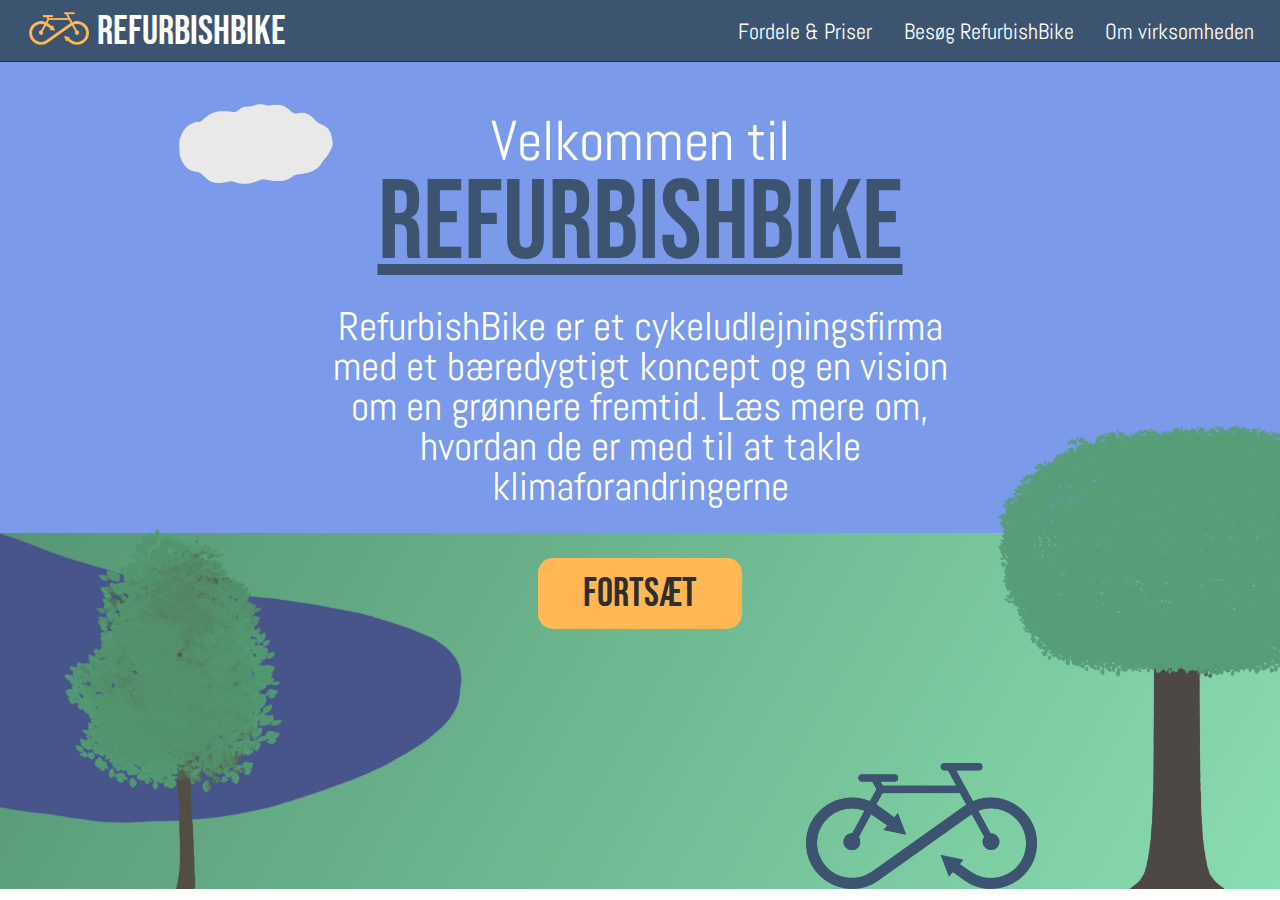
<file: index.html>
<!DOCTYPE html>
<html lang="da">
  <head>
    <meta charset="UTF-8" />
    <meta http-equiv="X-UA-Compatible" content="IE=edge" />
    <meta name="viewport" content="width=device-width, initial-scale=1.0" />
    <title>RefurbishBike | Forside</title>
    <link
      rel="shortcut icon"
      type="image/x-icon"
      href="img/favicon/android-chrome-192x192.png"
    />
    <link rel="stylesheet" href="css/style.css" />
    <link rel="preconnect" href="https://fonts.googleapis.com" />
    <link rel="preconnect" href="https://fonts.gstatic.com" crossorigin />
    <link
      href="https://fonts.googleapis.com/css2?family=Bebas+Neue&display=swap"
      rel="stylesheet"
    />
    <link rel="preconnect" href="https://fonts.googleapis.com" />
    <link rel="preconnect" href="https://fonts.gstatic.com" crossorigin />
    <link
      href="https://fonts.googleapis.com/css2?family=Abel&display=swap"
      rel="stylesheet"
    />
  </head>

  <body>
    <div id="page1">
      <header>
        <nav>
          <ul id="logo">
            <li>
              <a href="index.html"
                ><img
                  src="img/logo/refurbishbike-logo-orange-bæredygtig-cykel-250x250.png"
                  alt="RefurbishBike orange cykel logo"
              /></a>
            </li>
            <li><a id="logo-text" href="index.html">RefurbishBike</a></li>
          </ul>
          <ul id="menu">
            <li class="menu-item">
              <a href="benefits.html">Fordele &#38; Priser</a>
            </li>
            <li class="menu-item">
              <a href="https://refurbishbike.com/" target="_blank"
                >Besøg RefurbishBike</a
              >
            </li>
            <li class="menu-item">
              <a href="about.html">Om virksomheden</a>
            </li>
          </ul>
        </nav>
      </header>
      <div id="landing-page">
        <div id="skybox">
          <div id="lp-header">
            <p class="fade-in1">Velkommen til</p>
            <h1 class="fade-in2">RefurbishBike</h1>
          </div>
          <img
            id="tree1"
            src="img/elements/trees/Træ1-cropped.png"
            alt="Stort grønt træ"
          />
          <p class="fade-in3">
            RefurbishBike er et cykeludlejningsfirma med et bæredygtigt koncept
            og en vision om en grønnere fremtid. Læs mere om, hvordan de er med
            til at takle klimaforandringerne
          </p>
        </div>
        <img
          id="cloud"
          src="img/elements/clouds/Sky1.png"
          alt="Sky på himlen"
        />
        <img
          id="tree2"
          src="img/elements/trees/Træ13.png"
          alt="Lille grønt træ"
        />
        <img id="water" src="img/elements/water/Vand1.png" alt="Lille blå sø" />
        <img
          id="bike"
          src="img/logo/refurbishbike-logo-blå-bæredygtig-cykel.png"
          alt="Blå RefurbishBike cykel"
          class="slide-in-left"
        />
        <a id="lp-button" href="concept.html" class="fade-in4">Fortsæt</a>
      </div>
    </div>
  </body>
</html>
</file>
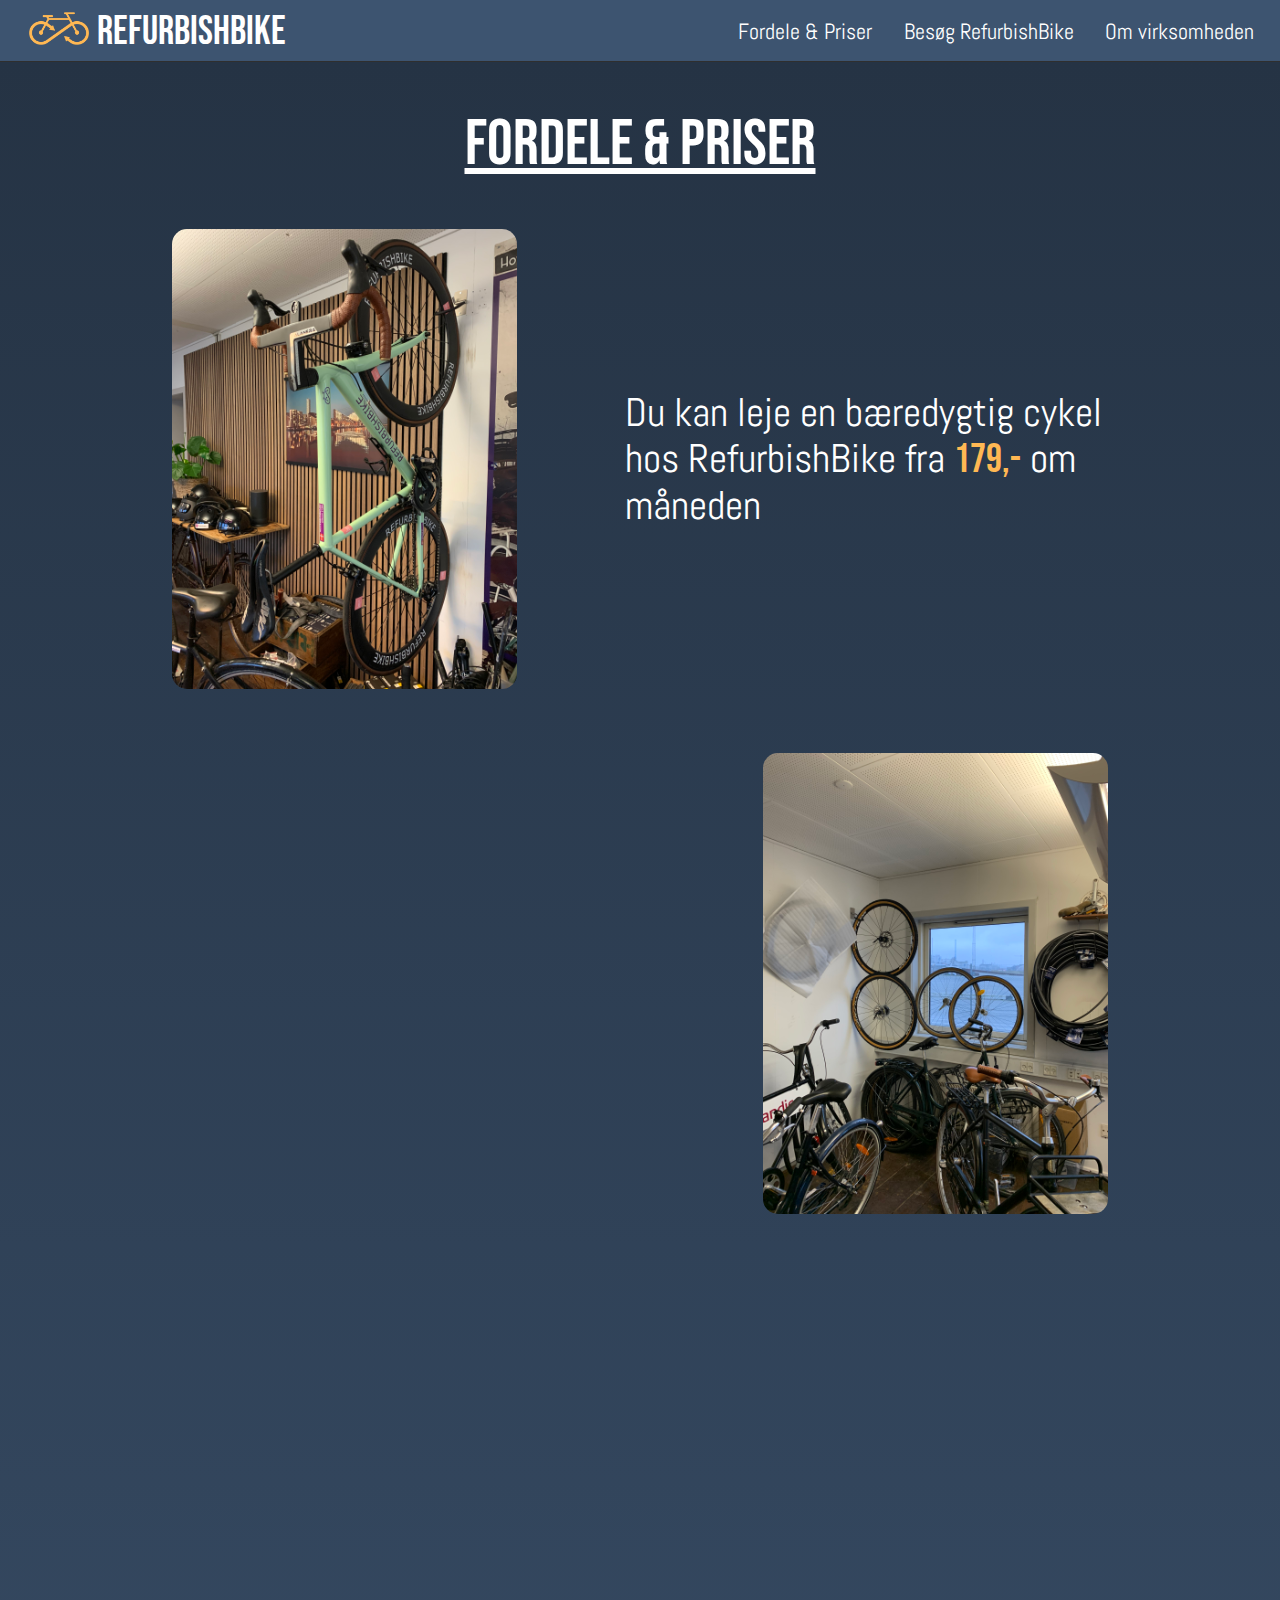
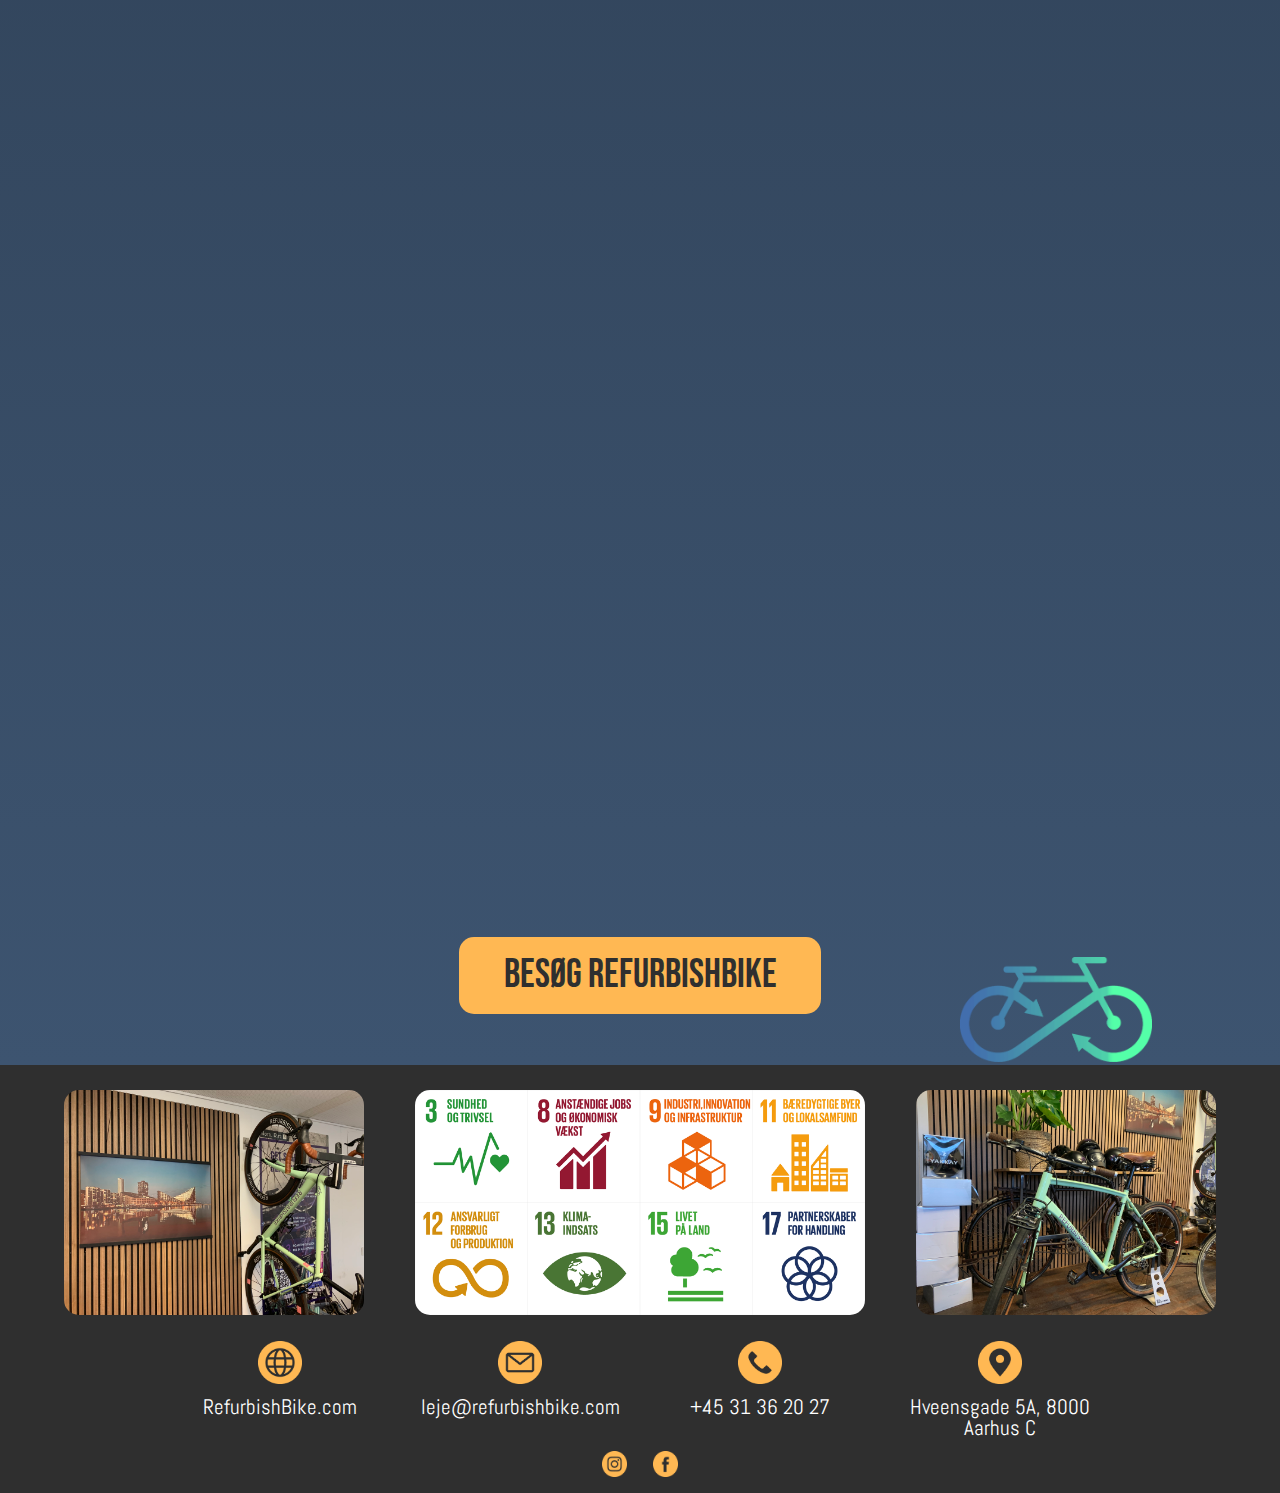
<file: benefits.html>
<!DOCTYPE html>
<html lang="en">
  <head>
    <meta charset="UTF-8" />
    <meta http-equiv="X-UA-Compatible" content="IE=edge" />
    <meta name="viewport" content="width=device-width, initial-scale=1.0" />
    <title>RefurbishBike | Fordele &#38; Priser</title>
    <link
      rel="shortcut icon"
      type="image/x-icon"
      href="img/favicon/android-chrome-192x192.png"
    />
    <link rel="stylesheet" href="css/style.css" />
    <link rel="preconnect" href="https://fonts.googleapis.com" />
    <link rel="preconnect" href="https://fonts.gstatic.com" crossorigin />
    <link
      href="https://fonts.googleapis.com/css2?family=Bebas+Neue&display=swap"
      rel="stylesheet"
    />
    <link rel="preconnect" href="https://fonts.googleapis.com" />
    <link rel="preconnect" href="https://fonts.gstatic.com" crossorigin />
    <link
      href="https://fonts.googleapis.com/css2?family=Abel&display=swap"
      rel="stylesheet"
    />
  </head>

  <body>
    <header>
      <nav>
        <ul id="logo">
          <li>
            <a href="index.html"
              ><img
                src="img/logo/refurbishbike-logo-orange-bæredygtig-cykel-250x250.png"
                alt="RefurbishBike orange cykel logo"
            /></a>
          </li>
          <li><a id="logo-text" href="index.html">RefurbishBike</a></li>
        </ul>
        <ul id="menu">
          <li class="menu-item">
            <a href="benefits.html">Fordele &#38; Priser</a>
          </li>
          <li class="menu-item">
            <a href="https://refurbishbike.com/" target="_blank"
              >Besøg RefurbishBike</a
            >
          </li>
          <li class="menu-item">
            <a href="about.html">Om virksomheden</a>
          </li>
        </ul>
      </nav>
    </header>
    <div id="benefits">
      <h1>Fordele &#38; Priser</h1>
      <div class="benefits-box">
        <img
          src="img/images/refurbishbike-bæredygtig-cykel-på-væggen.jpg"
          alt="To bæredygtige RefurbishBike cykler"
          class="leftObject"
        />
        <p class="rightObject">
          Du kan leje en bæredygtig cykel hos RefurbishBike fra
          <span>179,-</span> om måneden
        </p>
      </div>
      <div class="benefits-box">
        <p class="leftObject">
          RefurbishBike tilbyder <span>gratis</span> reparation af din lejede
          RefurbishBike cykel, hvis der skulle opstå problemer
        </p>
        <img
          src="img/images/refurbishbikes-værksted.jpg"
          alt="Indenfor i RefurbishBike's værksted"
          class="rightObject"
        />
      </div>
      <div class="benefits-box">
        <img
          src="img/images/refurbishbike-cykel-og-dæk.jpg"
          alt="Bæredygtig RefurbishBike cykel inde i værkstedet"
          class="leftObject"
        />
        <p class="rightObject">
          Står du og skal bruge din cykel, mens den er i stykker? Så stiller vi
          en anden cykel til rådighed i mellemtiden
        </p>
      </div>
      <div class="benefits-box">
        <p class="leftObject">
          Gå på opdagelse i RefurbishBike's <span>cykelunivers</span> og udforsk
          de mange muligheder
        </p>
        <img
          src="img/images/refurbishbikes-cykel-univers.PNG"
          alt=""
          class="rightObject"
        />
      </div>
      <div class="benefits-box">
        <img
          src="img/images/refurbishbikes-bygning.jpg"
          alt=""
          class="leftObject"
        />
        <p class="rightObject">
          Er der noget du er i tvivl om, eller har du andre spørgsmål, kan du
          finde os på<br />
          <a
            href="http://maps.google.com/?q=Hveensgade 5A, 8000 Aarhus"
            target="_blank"
            >Hveensgade 5A, 8000 Aarhus C</a
          >,<br />
          <a href="mailto:leje@refurbishbike.com" target="_blank"
            >leje@refurbishbike.com</a
          ><br />
          eller på <a href="tel:+4531362027">+45 31 36 20 27</a>
        </p>
      </div>
      <img
        src="img/logo/refurbishbike-logo-blågrøn-bæredygtig-cykel.png"
        alt="Blå bæredygtig RefurbishBike cykel"
        id="benefits-bike-logo"
      />
      <div class="button-section">
        <a href="https://refurbishbike.com/" target="_blank" id="benefits-btn"
          >Besøg RefurbishBike</a
        >
      </div>
    </div>
    <footer>
      <div class="footer-content">
        <div id="footer-images">
          <div class="side-img">
            <img
              src="img/images/refurbishbike-bæredygtig-cykel2.jpg"
              alt="Bæredygtig cykel fra RefurbishBike"
            />
          </div>
          <div class="mid-img">
            <img src="img/images/fn-verdensmål.png" alt="FN's verdensmål" />
          </div>
          <div class="side-img">
            <img
              src="img/images/refurbishbike-bæredygtig-cykel.jpg"
              alt="Flot RefurbishBike cykel"
            />
          </div>
        </div>
        <div id="footer-info">
          <ul>
            <div class="info">
              <a
                class="img-link"
                href="https://refurbishbike.com/"
                target="_blank"
                ><img src="img/icons/refurbishbike-hjemmeside-knap.png" alt=""
              /></a>
              <a href="https://refurbishbike.com/" target="_blank"
                >RefurbishBike.com</a
              >
            </div>
            <div class="info">
              <a
                class="img-link"
                href="mailto:leje@refurbishbike.com"
                target="_blank"
                ><img src="img/icons/refurbishbike-email-knap.png" alt=""
              /></a>
              <a href="mailto:leje@refurbishbike.com" target="_blank"
                >leje@refurbishbike.com
              </a>
            </div>
            <div class="info">
              <a class="img-link" href="tel:+4531362027"
                ><img
                  src="img/icons/refurbishbike-telefon-nummer-knap.png"
                  alt=""
              /></a>
              <a href="tel:+4531362027">+45 31 36 20 27</a>
            </div>
            <div class="info">
              <a
                class="img-link"
                href="http://maps.google.com/?q=Hveensgade 5A, 8000 Aarhus"
                target="_blank"
                ><img src="img/icons/refurbishbike-vejvisning-knap.png" alt=""
              /></a>
              <ul id="address">
                <a
                  href="http://maps.google.com/?q=Hveensgade 5A, 8000 Aarhus"
                  target="_blank"
                  >Hveensgade 5A, 8000 Aarhus C</a
                >
              </ul>
            </div>
          </ul>
        </div>
        <div id="some-footer-icons">
          <a href="https://www.instagram.com/refurbishbike/" target="_blank"
            ><img
              src="img/icons/refurbishbike-instagram.png"
              alt="RefurbishBike's Instagram profil"
          /></a>
          <a
            href="https://www.facebook.com/bareencykelrefurbishbike"
            target="_blank"
            ><img
              src="img/icons/refurbishbike-facebook.png"
              alt="RefurbishBike's Facebook side"
          /></a>
        </div>
      </div>
    </footer>
    <script src="javascript/benefits-scripts.js"></script>
  </body>
</html>
</file>
<file: css/style.css>
html,
body,
div,
span,
applet,
object,
iframe,
h1,
h2,
h3,
h4,
h5,
h6,
p,
blockquote,
pre,
a,
abbr,
acronym,
address,
big,
cite,
code,
del,
dfn,
em,
img,
ins,
kbd,
q,
s,
samp,
small,
strike,
strong,
sub,
sup,
tt,
var,
b,
u,
i,
center,
dl,
dt,
dd,
ol,
ul,
li,
fieldset,
form,
label,
legend,
table,
caption,
tbody,
tfoot,
thead,
tr,
th,
td,
article,
aside,
canvas,
details,
embed,
figure,
figcaption,
footer,
header,
hgroup,
menu,
nav,
output,
ruby,
section,
summary,
time,
mark,
audio,
video {
  margin: 0;
  padding: 0;
  border: 0;
  font-size: 100%;
  font: inherit;
  vertical-align: baseline;
}

/* HTML5 display-role reset for older browsers */
article,
aside,
details,
figcaption,
figure,
footer,
header,
hgroup,
menu,
nav,
section {
  display: block;
}

body {
  line-height: 1;
  width: 100%;
}

ol,
ul {
  list-style: none;
}

blockquote,
q {
  quotes: none;
}

blockquote:before,
blockquote:after,
q:before,
q:after {
  content: "";
  content: none;
}

html {
  scroll-behavior: smooth;
}

h1,
h2,
h3 {
  font-family: "Bebas Neue", "Roboto";
  font-size: 3em;
  color: #000;
  text-decoration: underline;
}

p,
a {
  font-family: "Abel", sans-serif;
  text-decoration: none;
}

header nav {
  display: flex;
  align-items: center;
  background-color: #3d5470;
  justify-content: space-between;
  padding: 12px 2% 9px 2%;
  border-bottom: 1px solid #2f2f2f;
}
header #logo {
  display: flex;
  align-items: center;
  margin: 0;
  padding: 0;
}
header #logo img {
  width: 60px;
  height: auto;
  transition: 1.5s;
}
header #logo img:hover {
  transform: rotateY(720deg);
  transition: 4s;
}
header #logo a {
  font-size: 2.5em;
  text-decoration: none;
  color: #fff;
  padding-left: 6%;
}
header #logo-text {
  font-family: "Bebas Neue", "Roboto";
}
header #menu {
  width: 40%;
  height: auto;
  display: flex;
  justify-content: space-between;
}
header #menu a {
  color: #fff;
  text-decoration: none;
  font-size: 1.5em;
  transition: 250ms;
}
header #menu a:hover {
  color: #ffb853;
  transition: 250ms;
}
@media only screen and (max-width: 1367px) {
  header #menu {
    width: 42%;
  }
  header #menu a {
    font-size: 1.4em;
  }
}

footer {
  background-color: #2f2f2f;
  padding-top: 2%;
}
footer .footer-content #footer-images {
  width: 90%;
  margin: 0 auto;
  display: flex;
  justify-content: space-between;
  padding: 0 0 1%;
}
footer .footer-content #footer-images .side-img {
  width: 26%;
  height: auto;
}
footer .footer-content #footer-images .mid-img {
  width: 39%;
  height: auto;
}
footer .footer-content #footer-images img {
  max-width: 100%;
  height: auto;
  display: block;
  border-radius: 15px;
}
footer .footer-content #footer-info {
  padding: 1% 12.5% 1%;
  width: 75%;
  margin: 0 auto;
  display: flex;
}
footer .footer-content #footer-info ul:first-child {
  display: flex;
  justify-content: space-around;
}
footer .footer-content #footer-info img {
  width: 100%;
  height: auto;
  transition: 250ms;
}
footer .footer-content #footer-info img:hover {
  background: #e9e9e9;
  border-radius: 500px;
  transition: 250ms;
  transform: scale(1.1);
}
footer .footer-content #footer-info .info {
  display: flex;
  flex-direction: column;
  align-items: center;
  width: 22%;
}
footer .footer-content #footer-info .info a {
  color: #fff;
  transition: 250ms;
  font-size: 1.6em;
  text-align: center;
}
footer .footer-content #footer-info .info a:hover {
  color: #ffb853;
  transition: 250ms;
}
footer .footer-content #footer-info .info .img-link {
  width: 18%;
  margin-bottom: 4%;
}
footer .footer-content #footer-info .info p {
  color: #fff;
  transition: 250ms;
  font-size: 1em;
  text-align: center;
  line-height: 30px;
}
footer .footer-content #footer-info .info p:hover {
  color: #ffb853;
  transition: 250ms;
}
footer .footer-content #footer-info .info #address {
  display: flex;
  flex-direction: column;
  align-items: center;
}
footer .footer-content #some-footer-icons {
  display: flex;
  justify-content: space-evenly;
  padding-bottom: 1%;
  width: 10%;
  margin: 0 auto;
}
footer .footer-content #some-footer-icons a {
  width: 20%;
}
footer .footer-content #some-footer-icons img {
  width: 100%;
}
footer .footer-content #some-footer-icons img:hover {
  background: #e9e9e9;
  border-radius: 500px;
  transition: 250ms;
  transform: scale(1.1);
}
@media only screen and (max-width: 1367px) {
  footer .footer-content .info {
    width: 25% !important;
  }
  footer .footer-content .info a {
    font-size: 1.3em !important;
  }
}

#page1 {
  max-height: 100%, 100vh;
  max-width: 100%, 100vh;
  /* ----------------------------------------------
  * Generated by Animista on 2022-12-11 20:17:31
  * Licensed under FreeBSD License.
  * See http://animista.net/license for more info. 
  * w: http://animista.net, t: @cssanimista
  * ---------------------------------------------- */
  /**
  * ----------------------------------------
  * animation fade-in
  * ----------------------------------------
  */
  /* ----------------------------------------------
  * Generated by Animista on 2022-12-11 20:17:31
  * Licensed under FreeBSD License.
  * See http://animista.net/license for more info. 
  * w: http://animista.net, t: @cssanimista
  * ---------------------------------------------- */
  /**
  * ----------------------------------------
  * animation fade-in
  * ----------------------------------------
  */
  /* ----------------------------------------------
  * Generated by Animista on 2022-12-11 20:17:31
  * Licensed under FreeBSD License.
  * See http://animista.net/license for more info. 
  * w: http://animista.net, t: @cssanimista
  * ---------------------------------------------- */
  /**
  * ----------------------------------------
  * animation fade-in
  * ----------------------------------------
  */
  /* ----------------------------------------------
  * Generated by Animista on 2022-12-11 20:17:31
  * Licensed under FreeBSD License.
  * See http://animista.net/license for more info. 
  * w: http://animista.net, t: @cssanimista
  * ---------------------------------------------- */
  /**
  * ----------------------------------------
  * animation fade-in
  * ----------------------------------------
  */
  /* ----------------------------------------------
  * Generated by Animista on 2022-12-11 20:25:53
  * Licensed under FreeBSD License.
  * See http://animista.net/license for more info. 
  * w: http://animista.net, t: @cssanimista
  * ---------------------------------------------- */
  /**
  * ----------------------------------------
  * animation slide-in-left
  * ----------------------------------------
  */
}
#page1 #skybox {
  background-color: #7b9ae9;
  z-index: 3;
}
#page1 #landing-page {
  background: rgb(76, 136, 104);
  background: linear-gradient(120deg, rgb(76, 136, 104) 0%, rgb(137, 221, 176) 100%);
  height: 93.4vh;
  max-height: 100%, 93.4vh;
  max-width: 100%, 100vh;
  position: relative;
  display: flex;
  flex-direction: column;
}
#page1 #landing-page #lp-header {
  margin-top: 4%;
}
#page1 #landing-page #lp-header p {
  font-size: 3.5em;
  color: #fff;
  text-align: center;
  padding: 0;
  margin: 0 auto;
}
#page1 #landing-page #lp-header h1 {
  font-size: 7em;
  color: #3d5470;
  text-align: center;
  margin: 0;
}
#page1 #landing-page p {
  font-size: 2.5em;
  text-align: center;
  width: 50%;
  margin: 2% auto 2%;
  color: #fff;
}
#page1 #landing-page #cloud {
  position: absolute;
  top: 5%;
  left: 14%;
  width: 12%;
  z-index: 3;
}
#page1 #landing-page #tree1 {
  position: absolute;
  right: 0;
  bottom: 0;
  width: 22%;
  z-index: 3;
}
#page1 #landing-page #tree2 {
  position: absolute;
  left: 5%;
  bottom: 0;
  z-index: 3;
  width: 17%;
}
#page1 #landing-page #water {
  position: absolute;
  left: -14%;
  bottom: 8%;
  width: 50%;
  z-index: 0;
  transform: rotate(-3deg);
}
#page1 #landing-page #bike {
  position: absolute;
  width: 18%;
  z-index: 1;
  bottom: 0;
  right: 19%;
}
#page1 #landing-page #lp-button {
  padding: 1.2% 3.5%;
  background-color: #ffb853;
  color: #2f2f2f;
  margin: 2% auto 0;
  z-index: 11;
  border-radius: 15px;
  font-size: 2.5em;
  transition: 250ms;
  font-family: "Bebas Neue", "Roboto";
}
#page1 #landing-page #lp-button:hover {
  color: #e9e9e9;
  transition: 250ms;
  transform: scale(1.04);
}
@media only screen and (max-width: 1367px) {
  #page1 #landing-page {
    height: 91.9vh;
    max-height: 100%, 91.9vh;
    max-width: 100%, 100vh;
  }
}
@-webkit-keyframes fade-in1 {
  0% {
    opacity: 0;
  }
  100% {
    opacity: 1;
  }
}
@keyframes fade-in1 {
  0% {
    opacity: 0;
  }
  100% {
    opacity: 1;
  }
}
#page1 .fade-in1 {
  -webkit-animation: fade-in1 3s cubic-bezier(0.39, 0.575, 0.565, 1) 0.5s both;
  animation: fade-in1 3s cubic-bezier(0.39, 0.575, 0.565, 1) 0.5s both;
}
@-webkit-keyframes fade-in2 {
  0% {
    opacity: 0;
  }
  100% {
    opacity: 1;
  }
}
@keyframes fade-in2 {
  0% {
    opacity: 0;
  }
  100% {
    opacity: 1;
  }
}
#page1 .fade-in2 {
  -webkit-animation: fade-in2 3s cubic-bezier(0.39, 0.575, 0.565, 1) 2s both;
  animation: fade-in2 3s cubic-bezier(0.39, 0.575, 0.565, 1) 2s both;
}
@-webkit-keyframes fade-in3 {
  0% {
    opacity: 0;
  }
  100% {
    opacity: 1;
  }
}
@keyframes fade-in3 {
  0% {
    opacity: 0;
  }
  100% {
    opacity: 1;
  }
}
#page1 .fade-in3 {
  -webkit-animation: fade-in3 3s cubic-bezier(0.39, 0.575, 0.565, 1) 3.5s both;
  animation: fade-in3 3s cubic-bezier(0.39, 0.575, 0.565, 1) 3.5s both;
}
@-webkit-keyframes fade-in4 {
  0% {
    opacity: 0;
  }
  100% {
    opacity: 1;
  }
}
@keyframes fade-in4 {
  0% {
    opacity: 0;
  }
  100% {
    opacity: 1;
  }
}
#page1 .fade-in4 {
  -webkit-animation: fade-in4 3s cubic-bezier(0.39, 0.575, 0.565, 1) 5s both;
  animation: fade-in4 3s cubic-bezier(0.39, 0.575, 0.565, 1) 5s both;
}
@-webkit-keyframes slide-in-left {
  0% {
    transform: translateX(-1000px);
    opacity: 1;
  }
  100% {
    transform: translateX(0);
    opacity: 1;
  }
}
@keyframes slide-in-left {
  0% {
    transform: translateX(-1000px);
    opacity: 1;
  }
  100% {
    transform: translateX(0);
    opacity: 1;
  }
}
#page1 .slide-in-left {
  -webkit-animation: slide-in-left 2s linear 5.5s both;
  animation: slide-in-left 2s linear 5.5s both;
}

#concept-page {
  /* ----------------------------------------------
  * Generated by Animista on 2022-12-10 22:31:2
  * Licensed under FreeBSD License.
  * See http://animista.net/license for more info. 
  * w: http://animista.net, t: @cssanimista
  * ---------------------------------------------- */
  /**
  * ----------------------------------------
  * animation fade-in
  * ----------------------------------------
  */
  /* ----------------------------------------------
  * Generated by Animista on 2022-12-10 23:30:8
  * Licensed under FreeBSD License.
  * See http://animista.net/license for more info. 
  * w: http://animista.net, t: @cssanimista
  * ---------------------------------------------- */
  /**
  * ----------------------------------------
  * animation slide-in-left
  * ----------------------------------------
  */
}
#concept-page h1,
#concept-page h2 {
  font-size: 4em;
  color: #fff;
  padding-left: 10%;
  text-align: left;
}
#concept-page h1 {
  padding-top: 6%;
}
#concept-page h2 {
  padding-top: 2%;
}
#concept-page p {
  text-align: center;
  font-size: 1.8em;
  color: #fff;
  background: rgba(0, 0, 0, 0.45);
  margin: 8% auto;
  padding: 1.5%;
  border-radius: 15px;
}
#concept-page p:last-child {
  margin-bottom: 0;
}
#concept-page .text {
  width: 95%;
  margin: 0 auto;
}
#concept-page .text .conceptText {
  visibility: hidden;
}
#concept-page .text .conceptHeader {
  visibility: hidden;
}
#concept-page #scroll-indicator {
  position: absolute;
  top: 11%;
  right: 47.5%;
  width: 5%;
}
#concept-page #sky {
  position: relative;
  background: rgb(83, 107, 166);
  background: linear-gradient(180deg, rgb(83, 107, 166) 0%, rgb(113, 145, 222) 50%, rgb(152, 181, 255) 100%);
  padding-bottom: 45%;
}
#concept-page #sky #cloud1 {
  position: absolute;
  width: 20%;
  right: 9%;
  top: 2%;
}
#concept-page #sky #cloud2 {
  position: absolute;
  width: 18%;
  left: 4%;
  top: 8%;
}
#concept-page #sky #cloud3 {
  position: absolute;
  width: 20%;
  right: 18%;
  top: 19.5%;
}
#concept-page #sky #cloud4 {
  position: absolute;
  width: 18%;
  left: 8%;
  top: 31.2%;
}
#concept-page #sky #cloud5 {
  position: absolute;
  width: 22%;
  right: 18%;
  top: 35.2%;
}
#concept-page #sky #cloud6 {
  position: absolute;
  width: 22%;
  right: 6%;
  top: 43%;
}
#concept-page #sky #cloud7 {
  position: absolute;
  width: 20%;
  left: 2%;
  top: 46.5%;
}
#concept-page #sky #cloud8 {
  position: absolute;
  width: 20%;
  right: 8%;
  top: 59.5%;
}
#concept-page #sky #cloud9 {
  position: absolute;
  width: 20%;
  left: 15%;
  top: 66.5%;
}
#concept-page #sky #cloud10 {
  position: absolute;
  width: 20%;
  right: 12%;
  top: 79%;
}
#concept-page #ground {
  position: relative;
  background: rgb(161, 221, 166);
  background: linear-gradient(180deg, rgb(161, 221, 166) 0%, rgb(77, 147, 110) 100%);
  padding-top: 31%;
  padding-bottom: 40%;
}
#concept-page #ground h2 {
  color: #2f2f2f;
}
#concept-page #ground h2:first-child {
  padding-top: 0;
}
#concept-page #trees {
  position: relative;
  padding-top: 6%;
}
#concept-page #trees #left-tree {
  position: absolute;
  width: 25%;
  left: 0;
  margin-top: 2%;
  z-index: 1;
}
#concept-page #trees #tree1 {
  position: absolute;
  width: 45%;
  margin-top: 1%;
  left: 31%;
  z-index: 3;
}
#concept-page #trees #tree2 {
  position: absolute;
  left: 14%;
  width: 44%;
  margin-top: 2%;
  z-index: 1;
}
#concept-page #trees #tree3 {
  position: absolute;
  left: 6%;
  width: 26%;
  z-index: 2;
  margin-top: 12%;
}
#concept-page #trees #tree4 {
  position: absolute;
  width: 24%;
  margin-top: 18%;
  left: 54%;
  z-index: 1;
}
#concept-page #trees #tree5 {
  position: absolute;
  width: 44%;
  left: 54%;
  z-index: 2;
  margin-top: 6%;
}
#concept-page #trees #right-tree {
  position: absolute;
  width: 30%;
  right: 0;
  margin-top: 2%;
  z-index: 1;
}
#concept-page #bush1 {
  position: absolute;
  top: 13.5%;
  right: 18%;
  width: 8%;
}
#concept-page #ground-tree1 {
  position: absolute;
  top: 16.1%;
  width: 33%;
  left: 1%;
}
#concept-page #lake1 {
  position: absolute;
  top: 30%;
  right: 6%;
  width: 30%;
}
#concept-page #bush2 {
  position: absolute;
  top: 44%;
  left: 26%;
  width: 12%;
}
#concept-page #ground-tree2 {
  position: absolute;
  top: 47.5%;
  width: 24%;
  right: 8%;
}
#concept-page #bush3 {
  position: absolute;
  top: 60.2%;
  right: 32%;
  width: 12%;
}
#concept-page #lake2 {
  position: absolute;
  top: 69%;
  left: 4%;
  width: 44%;
}
#concept-page #ground-tree3 {
  position: absolute;
  top: 73.2%;
  width: 30%;
  right: 3%;
}
#concept-page #bike-path {
  position: absolute;
  top: 85.34%;
  z-index: 1;
}
#concept-page #ground-tree4 {
  position: absolute;
  top: 88.5%;
  width: 15%;
  left: 12%;
  z-index: 2;
}
#concept-page #bike2 {
  position: absolute;
  top: 91%;
  right: 28%;
  width: 17.5%;
  transform: rotate(9deg);
  z-index: 2;
}
#concept-page #lake-cropped {
  position: absolute;
  top: 90%;
  left: 0;
  width: 35%;
}
#concept-page .m-l-0 {
  margin-left: 0;
  margin-right: 55%;
}
#concept-page .m-l-10 {
  margin-left: 10%;
  margin-right: 45%;
}
#concept-page .m-l-20 {
  margin-left: 20%;
  margin-right: 35%;
}
#concept-page .m-l-25 {
  margin-left: 27.5%;
  margin-right: 27.5%;
}
#concept-page .m-l-30 {
  margin-left: 32%;
  margin-right: 23%;
}
#concept-page .m-l-40 {
  margin-left: 42%;
  margin-right: 13%;
}
#concept-page .m-l-50 {
  margin-left: 55%;
  margin-right: 0;
}
#concept-page .button-section {
  padding-top: 6%;
  display: flex;
  flex-direction: column;
  position: relative;
  z-index: 4;
}
#concept-page .button-section #benefits-btn {
  background-color: #ffb853;
  width: 12.5%;
  text-align: center;
  margin: 0 auto 2%;
  padding: 1.2% 3.5%;
  color: #2f2f2f;
  border-radius: 15px;
  font-size: 2.5em;
  transition: 250ms;
  font-family: "Bebas Neue", "Roboto";
}
#concept-page .button-section #benefits-btn:hover {
  color: #e9e9e9;
  transition: 250ms;
  transform: scale(1.04);
}
#concept-page .button-section #about-btn {
  background-color: #ffb853;
  width: 12.5%;
  text-align: center;
  margin: 0 auto;
  padding: 1.2% 3.5%;
  color: #2f2f2f;
  border-radius: 15px;
  font-size: 2.5em;
  transition: 250ms;
  z-index: 2;
  font-family: "Bebas Neue", "Roboto";
}
#concept-page .button-section #about-btn:hover {
  color: #e9e9e9;
  transition: 250ms;
  transform: scale(1.04);
}
@media only screen and (max-width: 1367px) {
  #concept-page h1,
#concept-page h2 {
    padding-left: 6%;
  }
  #concept-page #sky #cloud2 {
    top: 7.6%;
    left: 8%;
  }
  #concept-page #sky #cloud3 {
    top: 20.2%;
    right: 18%;
  }
  #concept-page #sky #cloud4 {
    top: 32%;
    left: 12%;
  }
  #concept-page #sky #cloud5 {
    top: 36.5%;
    right: 18%;
  }
  #concept-page #sky #cloud6 {
    top: 43.8%;
    right: 6%;
  }
  #concept-page #sky #cloud7 {
    top: 47.5%;
    left: 3%;
  }
  #concept-page #sky #cloud8 {
    top: 63%;
    right: 8%;
  }
  #concept-page #sky #cloud9 {
    top: 67.5%;
    left: 15%;
  }
  #concept-page #sky #cloud10 {
    top: 80.8%;
    right: 12%;
  }
  #concept-page #ground #bush1 {
    top: 12.5%;
  }
  #concept-page #ground #ground-tree1 {
    top: 16.4%;
  }
  #concept-page #ground #lake1 {
    top: 30.8%;
  }
  #concept-page #ground #ground-tree2 {
    top: 50.5%;
    right: 5%;
  }
  #concept-page #ground #bush3 {
    top: 61%;
  }
  #concept-page #ground #lake2 {
    top: 70.2%;
  }
  #concept-page #ground #ground-tree3 {
    top: 74.8%;
    right: 4%;
  }
  #concept-page #ground #bike2 {
    top: 92%;
  }
  #concept-page #ground #bike-path {
    max-width: 100%;
    top: 87.29%;
  }
  #concept-page #ground #lake-cropped {
    top: 91%;
  }
  #concept-page #ground #ground-tree4 {
    top: 89.5%;
  }
  #concept-page #ground .button-section #benefits-btn {
    width: 20% !important;
  }
  #concept-page #ground .button-section #about-btn {
    width: 20%;
  }
}
@-webkit-keyframes fade-in {
  0% {
    opacity: 0;
  }
  100% {
    opacity: 1;
  }
}
@keyframes fade-in {
  0% {
    opacity: 0;
  }
  100% {
    opacity: 1;
  }
}
#concept-page .fade-in {
  -webkit-animation: fade-in 2s cubic-bezier(0.39, 0.575, 0.565, 1) both;
  animation: fade-in 2s cubic-bezier(0.39, 0.575, 0.565, 1) both;
}
@-webkit-keyframes slide-in-left {
  0% {
    transform: translateX(-1000px);
    opacity: 0;
  }
  100% {
    transform: translateX(0);
    opacity: 1;
  }
}
@keyframes slide-in-left {
  0% {
    transform: translateX(-1000px);
    opacity: 0;
  }
  100% {
    transform: translateX(0);
    opacity: 1;
  }
}
#concept-page .slide-in-left {
  -webkit-animation: slide-in-left 1s cubic-bezier(0.25, 0.46, 0.45, 0.94) both;
  animation: slide-in-left 1s cubic-bezier(0.25, 0.46, 0.45, 0.94) both;
}
#concept-page #scroll-indicator {
  -webkit-animation: fadeinout 3s linear 2s both;
  animation: fadeinout 3s linear 2s both;
  opacity: 0;
  -webkit-animation-iteration-count: 2;
          animation-iteration-count: 2;
}
@-webkit-keyframes fadeinout {
  50% {
    opacity: 1;
  }
}
@keyframes fadeinout {
  50% {
    opacity: 1;
  }
}

#benefits {
  position: relative;
  padding-top: 4%;
  padding-bottom: 4%;
  background: rgb(37, 51, 68);
  background: linear-gradient(180deg, rgb(37, 51, 68) 0%, rgb(61, 84, 112) 100%);
  /* ----------------------------------------------
  * Generated by Animista on 2022-12-11 16:2:6
  * Licensed under FreeBSD License.
  * See http://animista.net/license for more info. 
  * w: http://animista.net, t: @cssanimista
  * ---------------------------------------------- */
  /**
  * ----------------------------------------
  * animation slide-in-left
  * ----------------------------------------
  */
  /* ----------------------------------------------
  * Generated by Animista on 2022-12-11 16:19:3
  * Licensed under FreeBSD License.
  * See http://animista.net/license for more info. 
  * w: http://animista.net, t: @cssanimista
  * ---------------------------------------------- */
  /**
  * ----------------------------------------
  * animation slide-in-right
  * ----------------------------------------
  */
}
#benefits h1,
#benefits p {
  color: #fff;
}
#benefits p {
  font-size: 2.5em;
  max-width: 42%;
  text-align: left;
  line-height: 1.15em;
}
#benefits a,
#benefits span {
  font-family: "Bebas Neue", "Roboto";
  color: #ffb853;
  font-size: 1em;
  line-height: 1.15em;
}
#benefits h1 {
  text-align: center;
  margin-bottom: 4%;
  font-size: 4em;
}
#benefits .benefits-box {
  display: flex;
  width: 90%;
  margin: 0 auto;
  justify-content: space-evenly;
  align-items: center;
  padding-bottom: 5%;
}
#benefits .benefits-box img {
  width: 30%;
  border-radius: 15px;
}
#benefits #benefits-bike-logo {
  position: absolute;
  top: 95.85%;
  right: 10%;
  width: 15%;
}
#benefits .button-section {
  display: flex;
}
#benefits .button-section #benefits-btn {
  background-color: #ffb853;
  text-align: center;
  padding: 1.2% 3.5%;
  color: #2f2f2f;
  border-radius: 15px;
  font-size: 2.5em;
  transition: 250ms;
  margin: 0 auto;
}
#benefits .button-section #benefits-btn:hover {
  color: #e9e9e9;
  transition: 250ms;
  transform: scale(1.04);
}
#benefits .leftObject {
  visibility: hidden;
}
#benefits .rightObject {
  visibility: hidden;
}
@-webkit-keyframes slide-in-left {
  0% {
    transform: translateX(-1000px);
    opacity: 0;
  }
  100% {
    transform: translateX(0);
    opacity: 1;
  }
}
@keyframes slide-in-left {
  0% {
    transform: translateX(-1000px);
    opacity: 0;
  }
  100% {
    transform: translateX(0);
    opacity: 1;
  }
}
#benefits .slide-in-left {
  -webkit-animation: slide-in-left 1.2s cubic-bezier(0.25, 0.46, 0.45, 0.94) both;
  animation: slide-in-left 1.2s cubic-bezier(0.25, 0.46, 0.45, 0.94) both;
}
@-webkit-keyframes slide-in-right {
  0% {
    transform: translateX(1000px);
    opacity: 0;
  }
  100% {
    transform: translateX(0);
    opacity: 1;
  }
}
@keyframes slide-in-right {
  0% {
    transform: translateX(1000px);
    opacity: 0;
  }
  100% {
    transform: translateX(0);
    opacity: 1;
  }
}
#benefits .slide-in-right {
  -webkit-animation: slide-in-right 1.2s cubic-bezier(0.25, 0.46, 0.45, 0.94) both;
  animation: slide-in-right 1.2s cubic-bezier(0.25, 0.46, 0.45, 0.94) both;
}
@media only screen and (max-width: 1367px) {
  #benefits .fordele-boks {
    width: 95%;
  }
  #benefits .fordele-boks p {
    font-size: 2em;
    max-width: 45%;
  }
  #benefits .fordele-boks a,
#benefits .fordele-boks span {
    font-size: 1em;
  }
  #benefits #benefits-bike-logo {
    position: absolute;
    top: 95.85%;
  }
}

#about {
  position: relative;
  padding-top: 4%;
  padding-bottom: 4%;
  background: rgb(47, 85, 65);
  background: linear-gradient(180deg, rgb(47, 85, 65) 0%, rgb(87, 157, 120) 100%);
  /* ----------------------------------------------
  * Generated by Animista on 2022-12-11 16:2:6
  * Licensed under FreeBSD License.
  * See http://animista.net/license for more info. 
  * w: http://animista.net, t: @cssanimista
  * ---------------------------------------------- */
  /**
  * ----------------------------------------
  * animation slide-in-left
  * ----------------------------------------
  */
  /* ----------------------------------------------
  * Generated by Animista on 2022-12-11 16:19:3
  * Licensed under FreeBSD License.
  * See http://animista.net/license for more info. 
  * w: http://animista.net, t: @cssanimista
  * ---------------------------------------------- */
  /**
  * ----------------------------------------
  * animation slide-in-right
  * ----------------------------------------
  */
}
#about h1,
#about p {
  color: #fff;
}
#about p {
  font-size: 2.5em;
  text-align: left;
  line-height: 1.15em;
}
#about a,
#about span {
  font-family: "Bebas Neue", "Roboto";
  color: #ffb853;
  font-size: 1em;
  line-height: 1.15em;
}
#about h1 {
  text-align: center;
  margin-bottom: 4%;
  font-size: 4em;
}
#about #about-text {
  margin: 0 auto;
}
#about .about-box {
  width: 80%;
  margin: 0 auto;
  padding-bottom: 5%;
  display: flex;
  justify-content: space-between;
  align-items: center;
}
#about .about-box p {
  max-width: 60%;
}
#about .about-box img {
  max-width: 35%;
  border-radius: 15px;
}
#about .button-section {
  display: flex;
}
#about .button-section #about-btn {
  background-color: #ffb853;
  text-align: center;
  padding: 1.2% 3.5%;
  color: #2f2f2f;
  border-radius: 15px;
  font-size: 2.5em;
  transition: 250ms;
  margin: 0 auto;
}
#about .button-section #about-btn:hover {
  color: #e9e9e9;
  transition: 250ms;
  transform: scale(1.04);
}
#about .leftObject {
  visibility: hidden;
}
#about .rightObject {
  visibility: hidden;
}
#about #about-some-buttons {
  margin-top: 2%;
}
#about #about-some-buttons p {
  text-align: center;
  font-size: 2em;
  margin-bottom: 0.5%;
  color: #fff;
}
#about #about-bike-logo {
  position: absolute;
  top: 92.3%;
  left: 9%;
  width: 15%;
}
#about #some-icons {
  display: flex;
  justify-content: space-evenly;
  width: 12.5%;
  margin: 0 auto;
}
#about #some-icons a {
  width: 30%;
}
#about #some-icons img {
  width: 100%;
}
#about #some-icons img:hover {
  background: #e9e9e9;
  border-radius: 500px;
  transition: 250ms;
  transform: scale(1.1);
}
@media only screen and (max-width: 1367px) {
  #about .about-box {
    width: 85%;
    justify-content: space-evenly;
  }
  #about .about-box p {
    font-size: 2em;
    max-width: 45%;
  }
  #about .about-box a,
#about .about-box span {
    font-size: 1em;
  }
  #about #about-bike-logo {
    position: absolute;
    top: 92.8%;
    left: 9%;
    width: 15%;
  }
}
@-webkit-keyframes slide-in-left {
  0% {
    transform: translateX(-1000px);
    opacity: 0;
  }
  100% {
    transform: translateX(0);
    opacity: 1;
  }
}
@keyframes slide-in-left {
  0% {
    transform: translateX(-1000px);
    opacity: 0;
  }
  100% {
    transform: translateX(0);
    opacity: 1;
  }
}
#about .slide-in-left {
  -webkit-animation: slide-in-left 1.2s cubic-bezier(0.25, 0.46, 0.45, 0.94) both;
  animation: slide-in-left 1.2s cubic-bezier(0.25, 0.46, 0.45, 0.94) both;
}
@-webkit-keyframes slide-in-right {
  0% {
    transform: translateX(1000px);
    opacity: 0;
  }
  100% {
    transform: translateX(0);
    opacity: 1;
  }
}
@keyframes slide-in-right {
  0% {
    transform: translateX(1000px);
    opacity: 0;
  }
  100% {
    transform: translateX(0);
    opacity: 1;
  }
}
#about .slide-in-right {
  -webkit-animation: slide-in-right 1.2s cubic-bezier(0.25, 0.46, 0.45, 0.94) both;
  animation: slide-in-right 1.2s cubic-bezier(0.25, 0.46, 0.45, 0.94) both;
}/*# sourceMappingURL=style.css.map */
</file>
